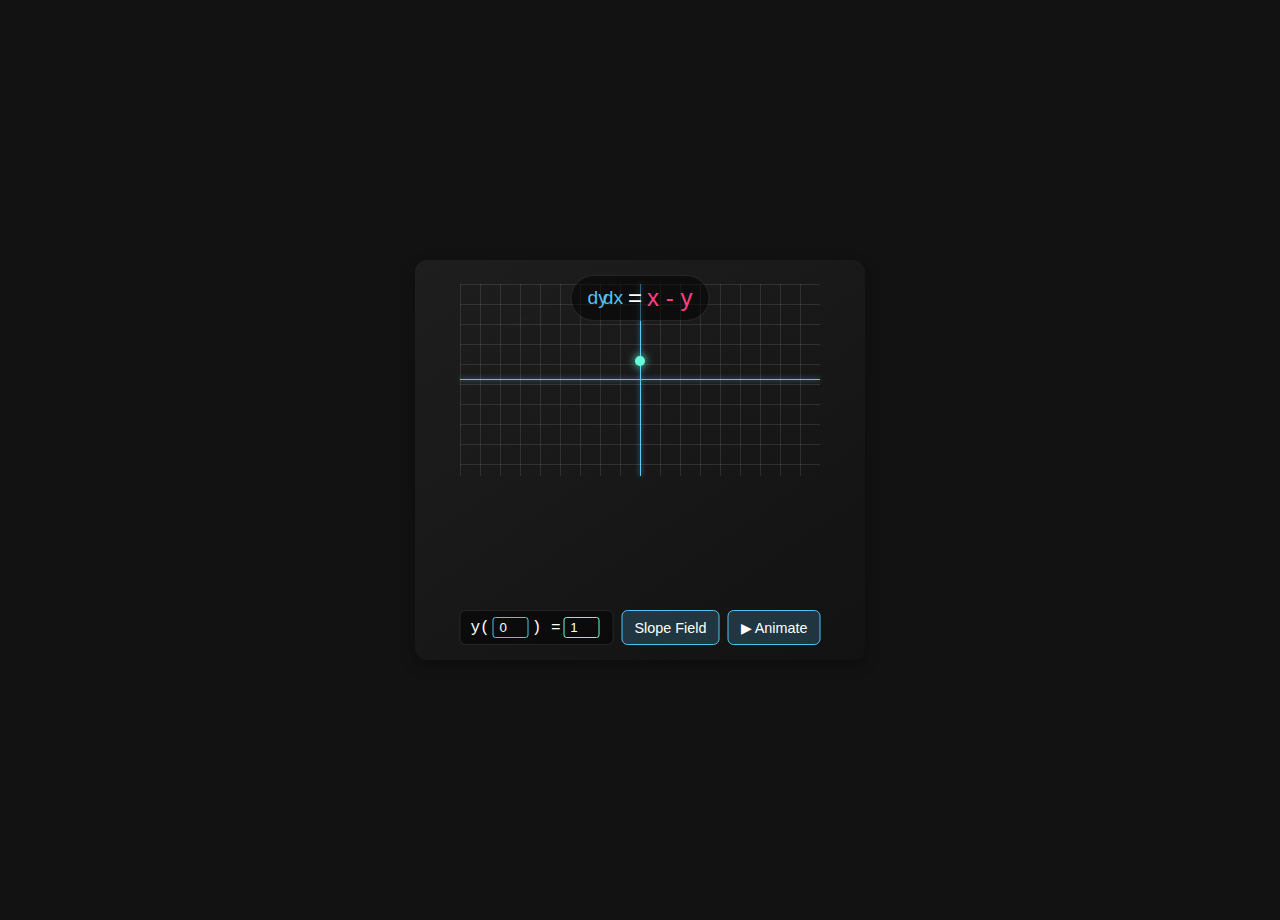
<file: test.html>
<!DOCTYPE html>
<html lang="id">
<head>
  <meta charset="UTF-8" />
  <meta name="viewport" content="width=device-width, initial-scale=1.0"/>
  <title>Calculzy - Kalkulus Modern</title>
  <link href="https://fonts.googleapis.com/css2?family=Playfair+Display:wght@700&display=swap" rel="stylesheet">
  <style>
    /* [CSS content here] */
    /* Paste all your CSS code from earlier inside here */
  </style>
</head>
<body>
<div class="diffeq-container">
  <!-- Visualization Canvas -->
  <div class="diffeq-visual">
    <div class="coordinate-plane">
      <div class="x-axis"></div>
      <div class="y-axis"></div>
      <div class="grid-lines"></div>
      <div class="slope-field"></div>
      <div class="solution-curve"></div>
      <div class="initial-point"></div>
    </div>
  </div>
  
  <!-- Equation Display -->
  <div class="equation-display">
    <span class="dy">dy</span><span class="dx">dx</span> 
    <span class="equals">=</span> 
    <span class="function">x - y</span>
  </div>
  
  <!-- Interactive Controls -->
  <div class="diffeq-controls">
    <div class="initial-condition">
      y(<input type="number" class="x-value" value="0">) = 
      <input type="number" class="y-value" value="1">
    </div>
    <button class="control-btn toggle-slope">Slope Field</button>
    <button class="control-btn animate-btn">▶ Animate</button>
  </div>
</div>

<style>
  /* Base Styles */
  :root {
    --math-blue: #4fc3f7;
    --math-pink: #ff4081;
    --math-green: #64ffda;
    --bg-dark: #121212;
    --grid-color: rgba(255,255,255,0.1);
  }
  
  body {
    margin: 0;
    padding: 10px;
    display: flex;
    justify-content: center;
    align-items: center;
    min-height: 100vh;
    background-color: var(--bg-dark);
    font-family: 'Segoe UI', sans-serif;
  }
  
  .diffeq-container {
    width: 100%;
    max-width: 450px;
    height: 400px;
    position: relative;
    border-radius: 12px;
    overflow: hidden;
    background: linear-gradient(145deg, #1e1e1e 0%, #121212 100%);
    box-shadow: 0 5px 15px rgba(0,0,0,0.3);
  }
  
  /* Visualization Area */
  .diffeq-visual {
    width: 100%;
    height: 60%;
    position: relative;
  }
  
  .coordinate-plane {
    position: absolute;
    width: 80%;
    height: 80%;
    top: 50%;
    left: 50%;
    transform: translate(-50%, -50%);
  }
  
  .x-axis, .y-axis {
    position: absolute;
    background: var(--math-blue);
  }
  
  .x-axis {
    width: 100%;
    height: 1px;
    bottom: 50%;
    box-shadow: 0 0 5px var(--math-blue);
  }
  
  .y-axis {
    width: 1px;
    height: 100%;
    left: 50%;
    box-shadow: 0 0 5px var(--math-blue);
  }
  
  .grid-lines {
    position: absolute;
    width: 100%;
    height: 100%;
    background-image: 
      linear-gradient(to right, var(--grid-color) 1px, transparent 1px),
      linear-gradient(to bottom, var(--grid-color) 1px, transparent 1px);
    background-size: 20px 20px;
  }
  
  /* Slope Field */
  .slope-field {
    position: absolute;
    width: 100%;
    height: 100%;
    background-image: url('data:image/svg+xml;utf8,<svg xmlns="http://www.w3.org/2000/svg" width="20" height="20"><line x1="8" y1="10" x2="12" y2="10" stroke="%234fc3f7" stroke-width="1"/></svg>');
    opacity: 0;
    transition: opacity 0.3s ease;
  }
  
  /* Solution Curve */
  .solution-curve {
    position: absolute;
    width: 100%;
    height: 100%;
    background: radial-gradient(ellipse at center, 
              rgba(255, 64, 129, 0.2) 0%, 
              transparent 70%);
    clip-path: path('M10,90 Q50,50 90,30');
  }
  
  .initial-point {
    position: absolute;
    width: 10px;
    height: 10px;
    background: var(--math-green);
    border-radius: 50%;
    top: 50%;
    left: 50%;
    transform: translate(-50%, -50%);
    box-shadow: 0 0 10px var(--math-green);
  }
  
  /* Equation Display */
  .equation-display {
    position: absolute;
    top: 15px;
    left: 50%;
    transform: translateX(-50%);
    font-size: 1.5rem;
    color: white;
    display: flex;
    align-items: center;
    background: rgba(0,0,0,0.5);
    padding: 8px 16px;
    border-radius: 30px;
    border: 1px solid var(--grid-color);
  }
  
  .dy, .dx {
    color: var(--math-blue);
    font-size: 1.2rem;
  }
  
  .dx {
    margin-left: -5px;
  }
  
  .equals {
    margin: 0 5px;
    color: white;
  }
  
  .function {
    color: var(--math-pink);
  }
  
  /* Controls */
  .diffeq-controls {
    position: absolute;
    bottom: 15px;
    left: 50%;
    transform: translateX(-50%);
    display: flex;
    flex-wrap: wrap;
    justify-content: center;
    gap: 8px;
    width: 90%;
  }
  
  .initial-condition {
    display: flex;
    align-items: center;
    color: white;
    font-family: 'Courier New', monospace;
    background: rgba(0,0,0,0.5);
    padding: 6px 10px;
    border-radius: 6px;
    border: 1px solid var(--grid-color);
  }
  
  .x-value, .y-value {
    width: 30px;
    background: transparent;
    border: 1px solid var(--math-blue);
    border-radius: 3px;
    color: white;
    text-align: center;
    margin: 0 3px;
    padding: 2px;
  }
  
  .y-value {
    border-color: var(--math-green);
  }
  
  .control-btn {
    padding: 6px 12px;
    background: rgba(79, 195, 247, 0.2);
    color: white;
    border: 1px solid var(--math-blue);
    border-radius: 6px;
    cursor: pointer;
    transition: all 0.3s ease;
    font-size: 0.9rem;
  }
  
  .control-btn:hover {
    background: rgba(79, 195, 247, 0.4);
  }
  
  /* Active States */
  .show-slope .slope-field {
    opacity: 0.5;
  }
  
  .animating .solution-curve {
    animation: drawPath 3s ease-in-out;
  }
  
  /* Animations */
  @keyframes drawPath {
    from { clip-path: path('M10,90 Q10,90 10,90'); }
    to { clip-path: path('M10,90 Q50,50 90,30'); }
  }
  
  /* Responsive Design */
  @media (max-width: 425px) {
    .diffeq-container {
      height: 380px;
    }
    
    .equation-display {
      font-size: 1.3rem;
      padding: 6px 12px;
    }
    
    .diffeq-controls {
      bottom: 10px;
      gap: 6px;
    }
    
    .initial-condition {
      font-size: 0.9rem;
      padding: 4px 8px;
    }
    
    .control-btn {
      padding: 5px 10px;
      font-size: 0.8rem;
    }
  }
</style>

<script>
  document.addEventListener('DOMContentLoaded', function() {
    const container = document.querySelector('.diffeq-container');
    const toggleSlopeBtn = document.querySelector('.toggle-slope');
    const animateBtn = document.querySelector('.animate-btn');
    const xValueInput = document.querySelector('.x-value');
    const yValueInput = document.querySelector('.y-value');
    const initialPoint = document.querySelector('.initial-point');
    const solutionCurve = document.querySelector('.solution-curve');
    
    // Toggle slope field visibility
    toggleSlopeBtn.addEventListener('click', function() {
      container.classList.toggle('show-slope');
      this.textContent = container.classList.contains('show-slope') ? 
        'Hide Slope' : 'Show Slope';
    });
    
    // Animate solution curve
    animateBtn.addEventListener('click', function() {
      container.classList.add('animating');
      solutionCurve.style.animation = 'none';
      setTimeout(() => {
        solutionCurve.style.animation = '';
      }, 10);
      
      setTimeout(() => {
        container.classList.remove('animating');
      }, 3000);
    });
    
    // Update initial condition point
    function updateInitialPoint() {
      const x = parseFloat(xValueInput.value) || 0;
      const y = parseFloat(yValueInput.value) || 1;
      
      // Map to coordinate system (simplified)
      const xPos = 50 + (x * 10);
      const yPos = 50 - (y * 10);
      
      initialPoint.style.left = `${xPos}%`;
      initialPoint.style.top = `${yPos}%`;
      
      // Update solution curve (simplified)
      solutionCurve.style.clipPath = `path('M${xPos},${yPos} Q50,50 ${xPos+40},${yPos-20}')`;
    }
    
    xValueInput.addEventListener('change', updateInitialPoint);
    yValueInput.addEventListener('change', updateInitialPoint);
    
    // Initialize
    updateInitialPoint();
  });
</script>
</body>
</html>
</file>
